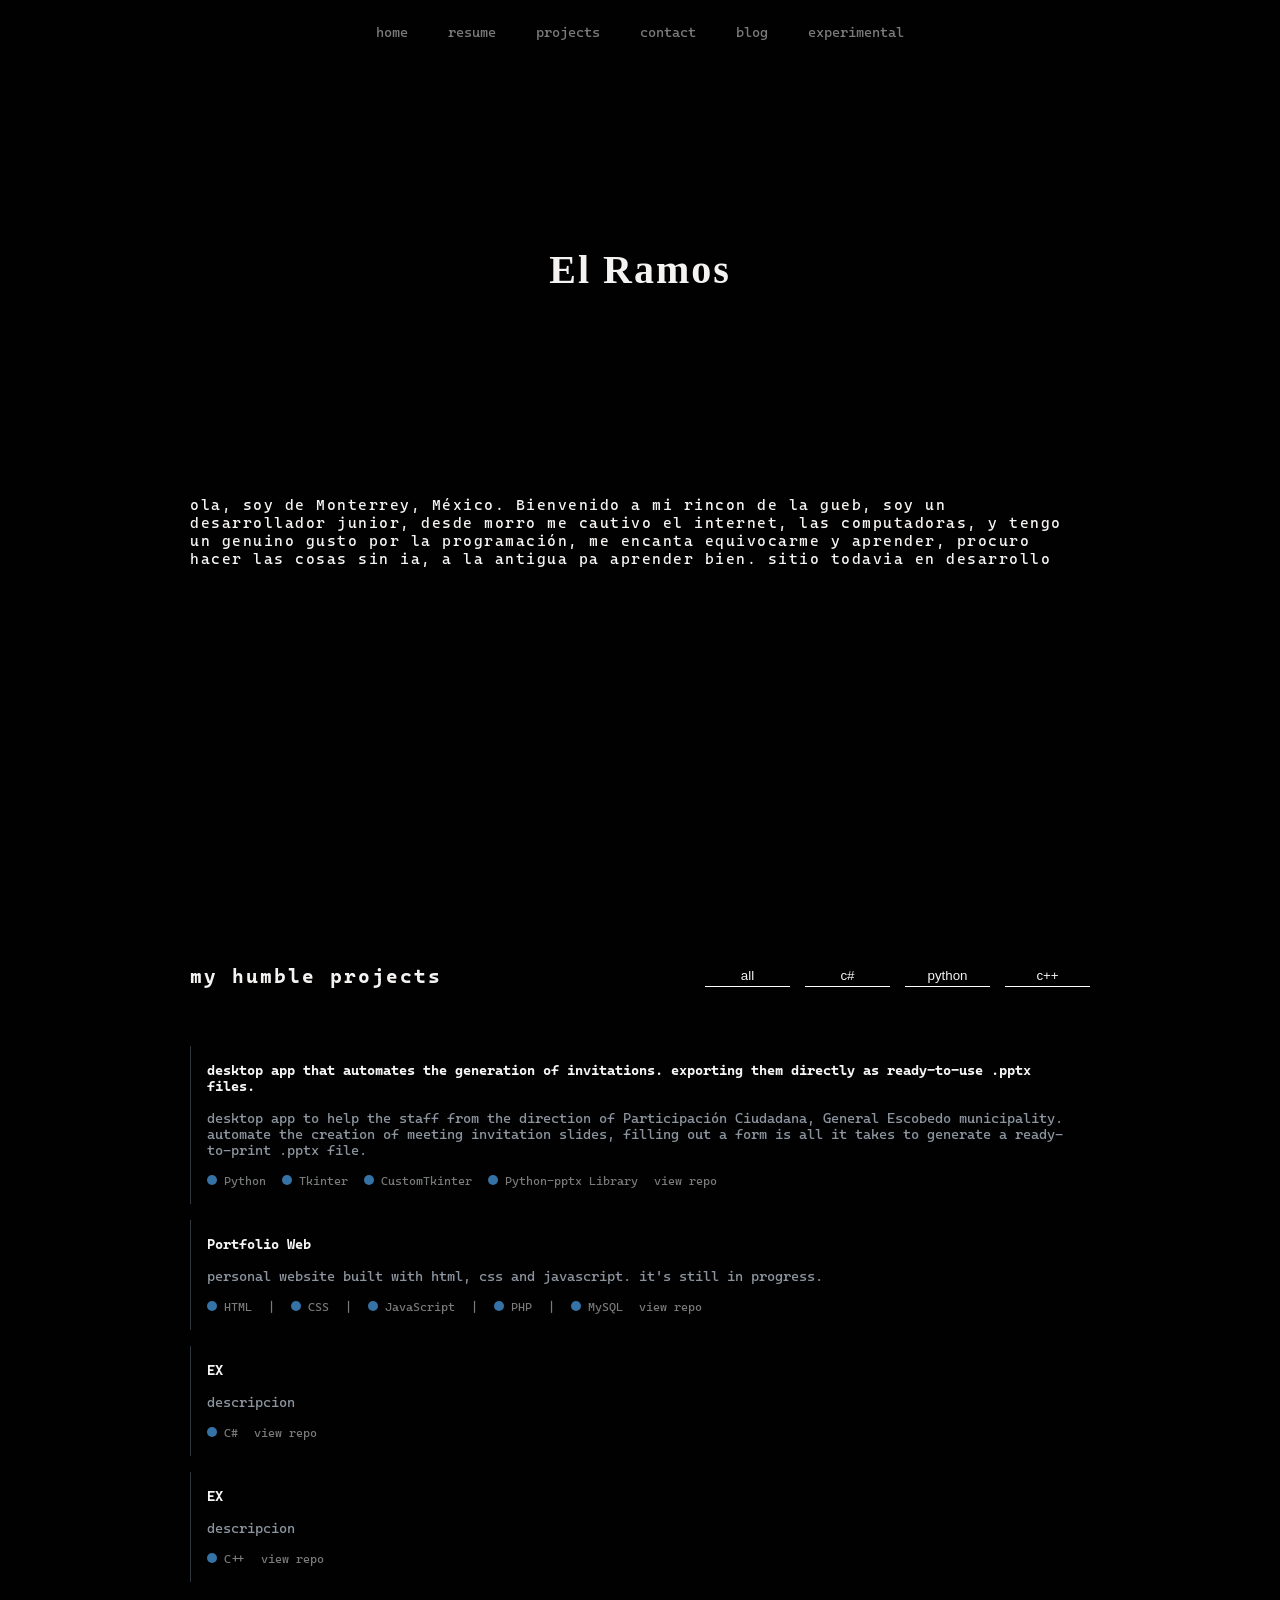
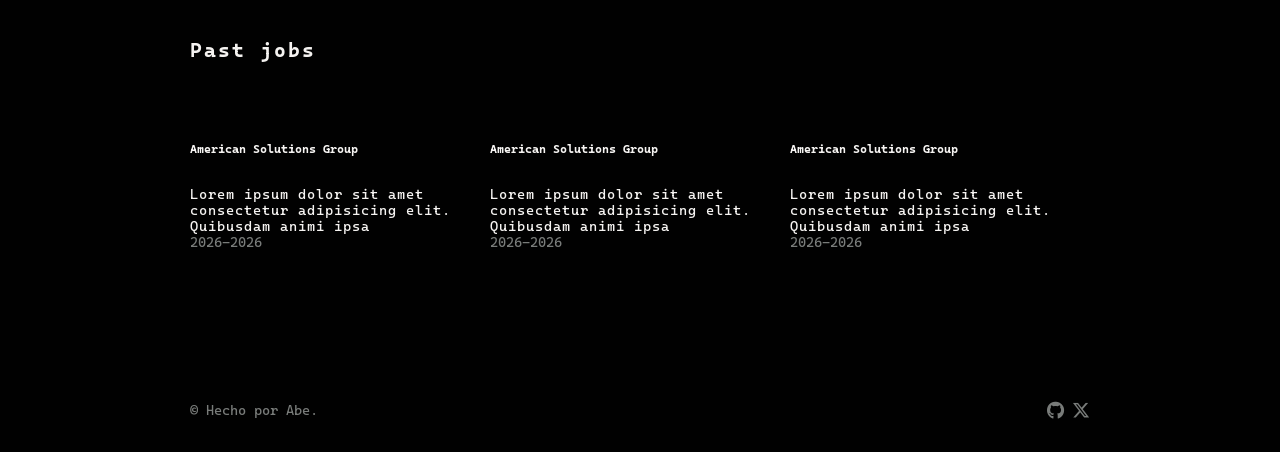
<file: index.html>
<!DOCTYPE html>
<html lang="en">
<head>
<meta charset="UTF-8">
<meta name="viewport" content="width=device-width, initial-scale=1.0">
<title>Abe's site</title>
<link rel="stylesheet" href="https://cdnjs.cloudflare.com/ajax/libs/font-awesome/6.5.0/css/all.min.css">
<link rel="stylesheet" href="./style.css">

</head>
<body>
     <div class="navbar">
        <ul>
            <li><a href="./index.html">home</a></li>
            <li><a href="">resume</a></li>
            <li><a href="">projects</a></li>
            <li><a href="">contact</a></li>
            <li><a href="">blog</a></li>
            <li><a href="">experimental</a></li>
        </ul>

        
    </div>
<div class="contenedor">
       

    <div class="main">
        <h1>El Ramos</h1>
        <p>ola, soy de Monterrey, México. Bienvenido a mi rincon de la gueb, soy un desarrollador junior, desde morro me cautivo el internet, las computadoras, y tengo un genuino gusto por la programación, me encanta equivocarme y aprender, procuro hacer las cosas sin ia, a la antigua pa aprender bien. sitio todavia en desarrollo </p>
        <div id="music" class="music">
            <pre id="music-content">
            </pre>  
        </div>
    </div>

        
    
    <div class="projects">
        <div class="projects-header">
            <h2>my humble projects</h2>
            <div class="filtro-buttons">
                <button  data-filter="all">all</button>
                <button  data-filter="c#">c#</button>
                <button  data-filter="python">python</button>
                <button  data-filter="c++">c++</button>
            </div>
        </div>
        
        <div class="project-item" data-tag="c++">

            <div class="project-header">
                <a href="" class="project-name">desktop app that automates the generation of invitations. exporting them directly as ready-to-use .pptx files.</a>
            </div>

            <p class="project-desc">desktop app to help the staff from the direction of Participación Ciudadana, General Escobedo municipality. automate the creation of meeting invitation slides, filling out a form is all it takes to generate a ready-to-print .pptx file.</p>
            
            <div class="project-meta">
                <span class="lang"><span class="lang-dot"></span> Python</span>
                <span class="lang"><span class="lang-dot"></span> Tkinter</span>
                <span class="lang"><span class="lang-dot"></span> CustomTkinter</span>
                <span class="lang"><span class="lang-dot"></span> Python-pptx Library   </span>


                <a class="project-github" href="https://github.com/BrahaME123/pptx-template-powerpoint">view repo</a>
                
            </div>

        </div>


        <div class="project-item" data-tag="python">

            <div class="project-header">
                <a href="" class="project-name">Portfolio Web</a>
            </div>

            <p class="project-desc">personal website built with html, css and javascript. it's still in progress.</p>

            
            <div class="project-meta">
                <span class="lang"><span class="lang-dot"></span> HTML</span>
|               <span class="lang"><span class="lang-dot"></span> CSS</span>
|               <span class="lang"><span class="lang-dot"></span> JavaScript</span>
|               <span class="lang"><span class="lang-dot"></span> PHP</span>
|               <span class="lang"><span class="lang-dot"></span> MySQL</span>
                <a class="project-github" href="#">view repo</a>
                
            </div>

        </div>
        <div class="project-item" data-tag="c#">

            <div class="project-header">
                <a href="" class="project-name">EX</a>
            </div>

            <p class="project-desc">descripcion</p>
            
            <div class="project-meta">
                <span class="lang"><span class="lang-dot"></span> C#</span>
                <a class="project-github" href="#">view repo</a>
            </div>

        </div>

        <div class="project-item" data-tag="c++">

            <div class="project-header">
                <a href="" class="project-name">EX</a>
            </div>

            <p class="project-desc">descripcion</p>
            
            <div class="project-meta">
                <span class="lang"><span class="lang-dot"></span> C++</span>
                <a class="project-github" href="#">view repo</a>

            </div>
        </div>
        
        
         <div class="experiencia">
        <h2>Past jobs</h2>
        <div class="experiencia-contenedor">
            <div class="exp-card">
                <h5>American Solutions Group</h5>
                <p>Lorem ipsum dolor sit amet consectetur adipisicing elit. Quibusdam animi ipsa </p>
                <span>2026-2026</span>
            </div>

            <div class="exp-card">
               <h5>American Solutions Group</h5>
                <p>Lorem ipsum dolor sit amet consectetur adipisicing elit. Quibusdam animi ipsa </p>
                <span>2026-2026</span>

            </div>                    

            <div class="exp-card">
                <h5>American Solutions Group</h5>
                <p>Lorem ipsum dolor sit amet consectetur adipisicing elit. Quibusdam animi ipsa </p>
                <span>2026-2026</span>
            </div>
            
        </div>
    </div>


    <div class="socials">

        
    </div>

    </div>

   
    
    <footer>
        <div class="foot-contenedor">
    <p>&copy; Hecho por Abe.</p>
            <div class="foot-socials">
                <a href="https://github.com/BrahaME123">    <i class="fa-brands fa-github"></i></a>
                <a href="https://x.com/AParza"><i class="fa-brands fa-x-twitter"></i></a>
            </div>
        </div>
    </footer>

</div>   
<script src="https://code.jquery.com/jquery-3.7.1.min.js"></script>
<script src="js/nowplaying.js"></script> 
<script src="js/filtro.js"></script>

</body>
</html>
</file>
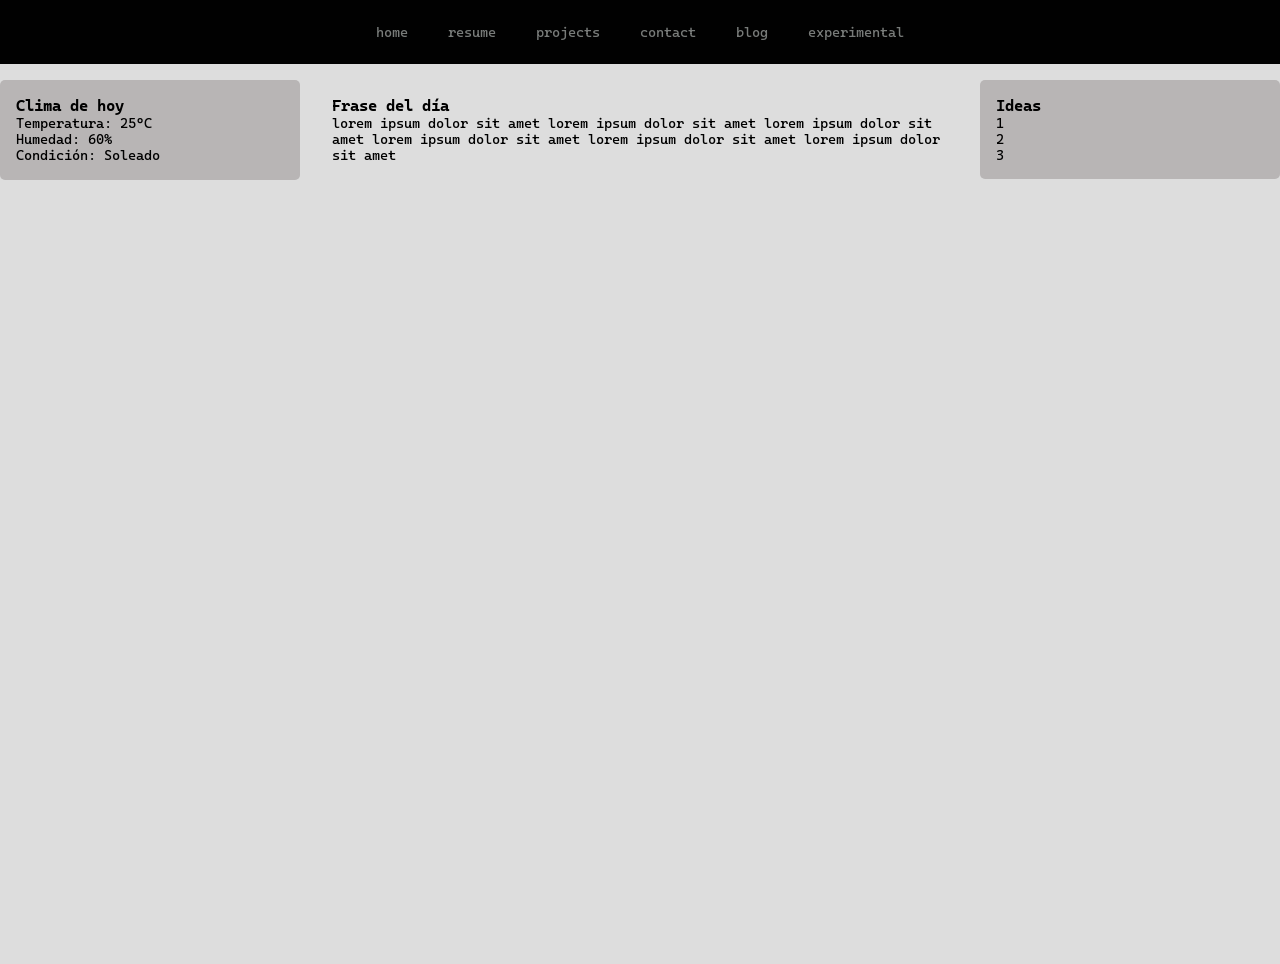
<file: dashboard.html>
<!DOCTYPE html>
<html lang="en">
<head>
    <meta charset="UTF-8">
    <meta name="viewport" content="width=device-width, initial-scale=1.0">
    <title>Dashboard de ramos</title>
    <link rel="stylesheet" href="style.css">
    <link rel="stylesheet" href="dashboard.css">
</head>
<body>
    
     <div class="navbar">
        <ul>
            <li><a href="./index.html">home</a></li>
            <li><a href="">resume</a></li>
            <li><a href="">projects</a></li>
            <li><a href="">contact</a></li>
            <li><a href="">blog</a></li>
            <li><a href="">experimental</a></li>
        </ul>

    </div>
    <div class="contenedor">
        <div class="main-dashboard">

                <div class="widget widget--clima">
                
                    <h3>Clima de hoy</h3>
                
                    <div class="clima-info">
                        <p>Temperatura: 25°C</p>
                        <p>Humedad: 60%</p>
                        <p>Condición: Soleado</p>
                    </div>
                </div>

                
                <div class="widget widget--main-content">
                    
                    <div class="widget widget--frase">
                    
                        <h3>Frase del día</h3>
                        <p>lorem ipsum dolor sit amet lorem ipsum dolor sit amet lorem ipsum dolor sit amet lorem ipsum dolor sit amet lorem ipsum dolor sit amet lorem ipsum dolor sit amet  </p>
                    </div>
                    



                </div>


                <div class="widget widget--ideas">
                    
                    <h3>Ideas</h3>
                    <ul>
                        <li>1</li>
                        <li>2</li>
                        <li>3</li>    
                    </ul>
                </div>
            </div>
    </div>
   
</body>
</html>
</file>
<file: style.css>
@import url('https://fonts.googleapis.com/css2?family=Cascadia+Code:ital,wght@0,200..700;1,200..700&display=swap');
*{
    margin:0;
    padding:0;
    box-sizing: border-box;    
}
:root{
    --gray:#787b79;
    --background:#010101;
    --header:#4a4a4a;
    --text:#F5F3F1;
    --title:#eeb7eb;
    --command:#68ff99;
    --error:#ff8383;





}

body{
    font-family: 'Cascadia Code', monospace, 'Verdana';
    background-color:var(--background);
    color: var(--text);
    font-size: 14px;

}


.contenedor{
    max-width:900px;
    
    margin:0 auto;

}

a{
    text-decoration: none;
    transition:
        color 0.1s ease;
    
    color: var(--gray);
}

a:hover{
    color:#ababab
}
::-webkit-scrollbar{
    width: 0px;
    
}


.navbar{
    padding:1.5rem 0;

}

.navbar ul{
    display:flex;
    justify-content:center;
    justify-items:center;
}
.navbar li{
    list-style: none;
    padding: 0 20px;
}


.main{
    height: 100vh;
    display:flex;
    flex-direction:column;
    justify-content:space-evenly;
    align-items:center;
    padding-bottom: 5rem;   
}
.main h1{
    font-family: 'Times New Roman', Times, serif;
    letter-spacing: 2px;
    font-size:40px;
    padding:2rem 0;
    font-weight:900;
}
.main p{
    letter-spacing: 1.5px;
    font-size: 15px;
    padding-top: 20px;
}

.projects{
    transition: all 0.2s ease-in;
    display:flex;
    flex-direction:column;

}
.projects-header{
    display: flex;
    
    flex-direction: row;
    justify-content: space-between;
    align-items: center;
    margin-bottom: 50px;

}
.projects h2{
    font-size:20px;
    
    align-self:start;
    letter-spacing:2px;
}
.project-github{
    display:flex;
    align-items:center;
}
.project-item{
    padding:1rem 1rem;
    margin: 0.5rem 0;
    border-left:1px solid #30363d;
}

.project-header{
    display:flex;
    align-items:center;
    gap:0.5rem;
}
.project-name{
    font-weight:900;
    color: #F4F4F4 ;
    text-decoration:none;
}

.project-desc{
    color:#8b949e;
    font-size:0.875rem;
    margin:1rem 0;

}

.project-meta{
    display:flex;
    gap:1rem;
    font-size:0.75rem;
    color:var(--gray);
}
.lang-dot{
    display:inline-block;
    width:10px; height:10px;
    border-radius:50%;
    background:#3572A5;

}
.foot-contenedor{
    display:flex;
    flex-direction: row;
    padding:2rem 0;
    color: var(--gray);
    
    justify-content:space-between;
}
.footer{
    background-color:red;
    color: var(--gray);
}
.footer p{
    color:var(--gray);
    text-align:center;

}
i{
    font-size: 18px;
}

.filtro-buttons{
    display: flex;
    justify-content: center;
    align-items: center;
    gap: 15px;
    
}
button{
    
    width: 85px;
    padding:3px;
    background-color: transparent;
    border: none;
    border-bottom: 1px solid white;
    color: var(--text);
}
button:hover{
    background-color: var(--header);
    
}


.mensaje{
    display: flex;
    padding-top: 5rem;
    flex-direction: column;    
    justify-content: center;
    align-items: center;
}
.mensaje-contenedor{

    width: 600px;
    padding: 20px;
}
.mensaje-contenedor form{
    display: flex;
    flex-direction: column;
    gap: 12px;
}

.mensaje-contenedor button{
    margin: 0 auto;
}
.mensaje-contenedor textarea {
    background-color: var(--background);
    border: none;
    color: var(--text);
}

.mensaje-contenedor input{
    color: var(--text);
    background-color: var(--background);
    border: none;
}




.experiencia{
    padding: 3rem 0;
}


.experiencia-contenedor{

    display: flex;
    justify-content: space-between;
    align-items: center;
    padding: 5rem 0;

}
.exp-card{
    height: 100px;

    overflow:visible;
    
}
.exp-card span{
    color: var(--gray);
}
.exp-card p{
    padding-top: 30px   ;
    letter-spacing: 1px;
}
.music-container {
    display: flex;
    justify-content: space-evenly;
    align-items: center;
    flex-direction: row;
    gap: 8px;
}

.music {
    width: 100%;

}

.music-header {
    display: flex;
    align-items: center;
    justify-content: center;
    gap: 6px;
    font-size: 1rem;
    letter-spacing: 1.5px;
    margin-bottom: 2rem;
}

.music-header h4 {
    margin: 0;
    font-size: 1rem;
    letter-spacing: 1.5px;
    text-transform: uppercase;
    opacity: 0.7;
}

.music-icon {
    color: var(--text-secondary, #8a8a8a);
    opacity: 0.7;
}

.music-content {
    display: flex;
    flex-direction: row;
    gap: 1rem;
    color: var(--command);
    background-color: var(--background-secondary, #1a1a1a);
    padding:1rem;
}

.cover {
    width: 50px;
    height: 50px;

    object-fit: cover;
    border-radius: 4px;
    border: 1px solid var(--border, #333);
}

.track-info {
    display: flex;
    flex-direction: column;
    gap: 2px;
}

.track-name {
    font-size: 0.9rem;
    font-weight: 600;
    letter-spacing: 1px;
}

.artist-name {
    font-size: 1.1rem;
    opacity: 0.7;
}

.status {
    font-size: 0.75rem;
    text-transform: lowercase;
    opacity: 0.6;
    letter-spacing: 1px;
}

.status.is-live {
    color: var(--accent, #5fbf8e);
    opacity: 1;
    display: inline-flex;
    align-items: center;
    gap: 6px;
}

.status.is-live::before {
    content: "";
    width: 6px;
    height: 6px;
    border-radius: 50%;
    background: currentColor;
    animation: pulse 1.5s infinite ease-in-out;
}

@keyframes pulse {
    0%, 100% { opacity: 1; transform: scale(1); }
    50% { opacity: 0.4; transform: scale(0.8); }
}




@media (max-width: 768px) {
    .contenedor {
        padding: 0 1.2rem;
    }

    .navbar ul {
        flex-wrap: wrap;
        gap: 8px;
    }
    .navbar li {
        padding: 0 10px;
    }

    .main {
        height: auto;
        padding: 4rem 0 3rem;
        gap: 2rem;
    }
    .main h1 {
        font-size: 28px;
        text-align: center;
    }
    .main p {
        font-size: 14px;
    }

    .projects-header {
        flex-direction: column;
        align-items: flex-start;
        gap: 1rem;
    }
    .filtro-buttons {
        flex-wrap: wrap;
        justify-content: flex-start;
    }
    button {
        width: auto;
        padding: 5px 10px;
    }

    .music-content {
        flex-direction: column;
        align-items: center;
        text-align: left;
    }
       
    .cover {
        width: 50px;
        height: 50px;
        object-fit: cover;
        border-radius: 4px;
        border: 1px solid var(--border, #333);
    }

    .experiencia-contenedor {
        flex-direction: column;
        gap: 2rem;
        padding: 2rem 0;
    }
    .exp-card {
        height: auto;
        width: 100%;
    }

    .mensaje-contenedor {
        width: 100%;
        padding: 10px;
    }

    .foot-contenedor {
        flex-direction: column;
        gap: 1rem;
        text-align: center;
        align-items: center;
    }
}

@media (max-width: 480px) {
    .main h1 {
        font-size: 22px;
    }
    .navbar li {
        padding: 0 6px;
        font-size: 13px;
    }
    .track-name {
        font-size: 0.8rem;
    }
    .artist-name {
        font-size: 0.95rem;
    }
}
</file>
<file: dashboard.css>
*{
    margin:0;
    padding:0;
    box-sizing: border-box;    
}
.main-dashboard{
    display:flex;
    flex-direction:row;
    color:black;
    justify-content:space-between;
    align-items:center;
}
.contenedor{
    height: 100vh;
    background-color:#DDDDDD;
    min-width:100%;
}
.widget{
    border-radius: 5px;
    padding:1rem;
    height: 100%;
    min-width: 300px;
}


.widget--clima{
    flex-direction: column;
    justify-content: center;
    background-color:#b8b5b5;
    color:black;
    height: 100px;
    align-items: center;
}
.widget--ideas{
    background-color:#b8b5b5;
    text-decoration: none;
}
.widget--ideas ul{
    list-style: none;
}
</file>
